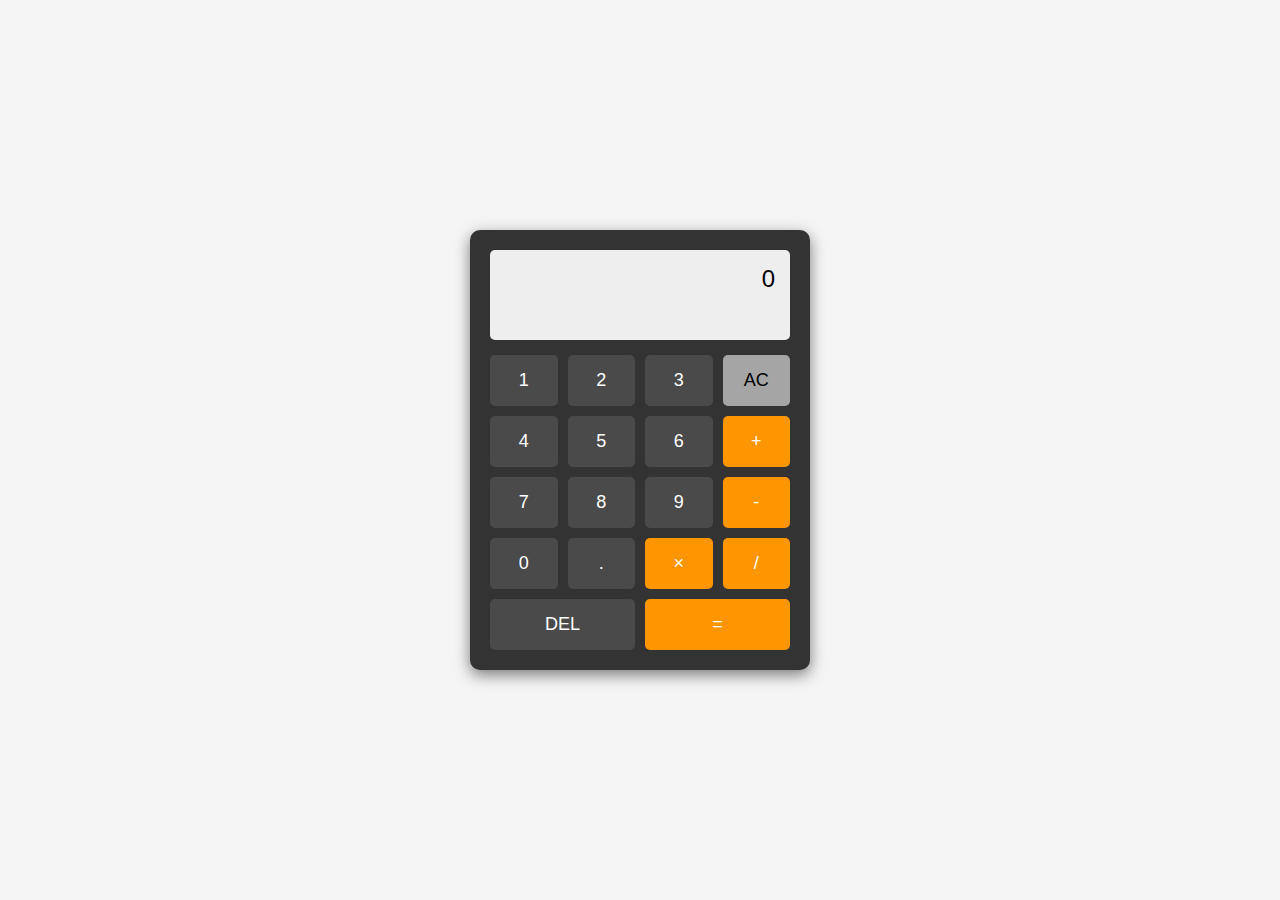
<file: index.html>
<!DOCTYPE html>
<html lang="pt-BR">
<head>
    <meta charset="UTF-8">
    <meta name="viewport" content="width=device-width, initial-scale=1.0">
    <title>Calculadora Simples</title>
    <link rel="stylesheet" href="styles/style.css">
</head>
<body>
    <div class="calculator">
        <div class="display" id="display">0</div>
        <div class="buttons">
            <button onclick="appendNumber('1')">1</button>
            <button onclick="appendNumber('2')">2</button>
            <button onclick="appendNumber('3')">3</button>
            <button class="clear" onclick="clearDisplay()">AC</button>
            <button onclick="appendNumber('4')">4</button>
            <button onclick="appendNumber('5')">5</button>
            <button onclick="appendNumber('6')">6</button>
            <button class="operator" onclick="appendOperator('+')">+</button>
            <button onclick="appendNumber('7')">7</button>
            <button onclick="appendNumber('8')">8</button>
            <button onclick="appendNumber('9')">9</button>
            <button class="operator" onclick="appendOperator('-')">-</button>
            <button onclick="appendNumber('0')">0</button>
            <button onclick="appendDecimal()">.</button>
            <button class="operator" onclick="appendOperator('*')">×</button>
            <button class="operator" onclick="appendOperator('/')">/</button>
            <button class="del" onclick="deleteLastChar()">DEL</button>
            <button class="equals" onclick="calculate()">=</button>
        </div>
    </div>
        <script src="js/calculator.js"></script>
</body>
</html>
</file>
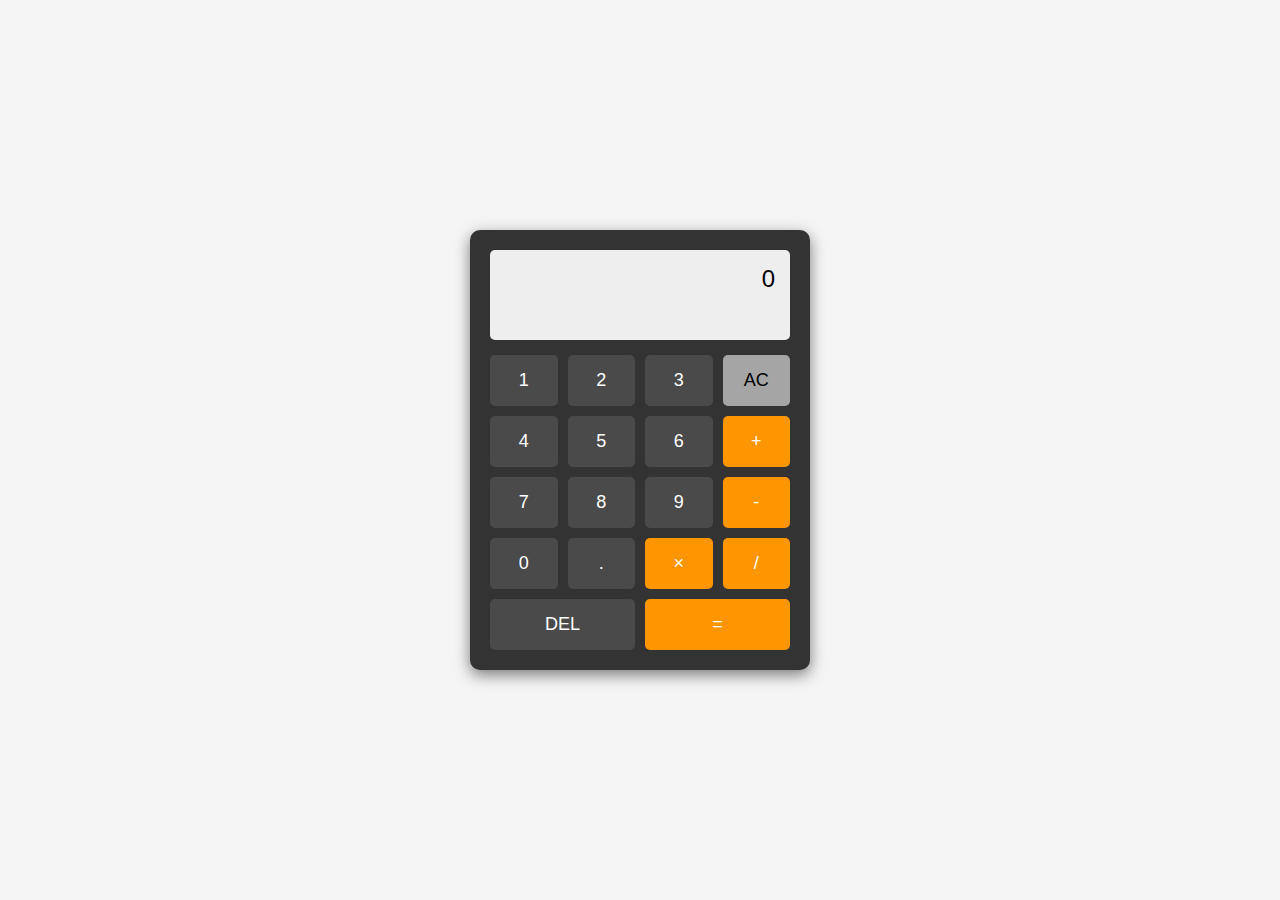
<file: calculadora_completa.html>
<!DOCTYPE html>
<html lang="pt-BR">
<head>
    <meta charset="UTF-8">
    <meta name="viewport" content="width=device-width, initial-scale=1.0">
    <title>Calculadora Simples</title>
    <style>
        body {
            font-family: Arial, sans-serif;
            display: flex;
            justify-content: center;
            align-items: center;
            height: 100vh;
            margin: 0;
            background-color: #f5f5f5;
        }
        
        .calculator {
            width: 300px;
            background-color: #333;
            border-radius: 10px;
            padding: 20px;
            box-shadow: 0 5px 15px rgba(0, 0, 0, 0.5);
        }
        
        .display {
            background-color: #eee;
            padding: 15px;
            margin-bottom: 15px;
            border-radius: 5px;
            text-align: right;
            font-size: 24px;
            min-height: 60px;
            word-wrap: break-word;
        }
        
        .buttons {
            display: grid;
            grid-template-columns: repeat(4, 1fr);
            gap: 10px;
        }
        
        button {
            padding: 15px;
            font-size: 18px;
            border: none;
            border-radius: 5px;
            cursor: pointer;
            background-color: #4a4a4a;
            color: white;
            transition: background-color 0.3s;
        }
        
        button:hover {
            background-color: #5a5a5a;
        }
        
        button.operator {
            background-color: #ff9500;
        }
        
        button.operator:hover {
            background-color: #ffaa33;
        }
        
        button.clear {
            background-color: #a5a5a5;
            color: black;
        }
        
        button.clear:hover {
            background-color: #b5b5b5;
        }
        
        button.equals {
            background-color: #ff9500;
            grid-column: span 2;
        }
        
        button.equals:hover {
            background-color: #ffaa33;
        }

        button.del {
            grid-column: span 2;
        }
    </style>
    <script>
        // Define all functions first
        let currentInput = '0';
        let previousInput = '';
        let operation = null;
        let resetScreen = false;
        
        function updateDisplay() {
            document.getElementById('display').textContent = currentInput;
        }
        
        function appendNumber(number) {
            if (currentInput === '0' || resetScreen) {
                currentInput = number;
                resetScreen = false;
            } else {
                currentInput += number;
            }
            updateDisplay();
        }
        
        function appendDecimal() {
            if (resetScreen) {
                currentInput = '0.';
                resetScreen = false;
                updateDisplay();
                return;
            }
            if (!currentInput.includes('.')) {
                currentInput += '.';
                updateDisplay();
            }
        }
        
        function appendOperator(op) {
            if (operation !== null) calculate();
            previousInput = currentInput;
            operation = op;
            resetScreen = true;
        }
        
        function calculate() {
            let result;
            const prev = parseFloat(previousInput);
            const current = parseFloat(currentInput);
            
            //if (isNaN(prev) return;
            
            switch (operation) {
                case '+': result = prev + current; break;
                case '-': result = prev - current; break;
                case '*': result = prev * current; break;
                case '/': result = prev / current; break;
                default: return;
            }
            
            currentInput = result.toString();
            operation = null;
            updateDisplay();
        }
        
        function clearDisplay() {
            currentInput = '0';
            previousInput = '';
            operation = null;
            updateDisplay();
        }
        
        function deleteLastChar() {
            if (currentInput.length === 1 || (currentInput.length === 2 && currentInput.startsWith('-'))) {
                currentInput = '0';
            } else {
                currentInput = currentInput.slice(0, -1);
            }
            updateDisplay();
        }
        
        // Initialize calculator when page loads
        window.onload = function() {
            updateDisplay();
            
            // Add keyboard support
            document.addEventListener('keydown', (e) => {
                if (e.key >= '0' && e.key <= '9') appendNumber(e.key);
                else if (e.key === '.') appendDecimal();
                else if (e.key === '+' || e.key === '-' || e.key === '*' || e.key === '/') {
                    appendOperator(e.key);
                }
                else if (e.key === 'Enter' || e.key === '=') calculate();
                else if (e.key === 'Escape') clearDisplay();
                else if (e.key === 'Backspace') deleteLastChar();
            });
        };
    </script>
</head>
<body>
    <div class="calculator">
        <div class="display" id="display">0</div>
        <div class="buttons">
            <button onclick="appendNumber('1')">1</button>
            <button onclick="appendNumber('2')">2</button>
            <button onclick="appendNumber('3')">3</button>
            <button class="clear" onclick="clearDisplay()">AC</button>
            <button onclick="appendNumber('4')">4</button>
            <button onclick="appendNumber('5')">5</button>
            <button onclick="appendNumber('6')">6</button>
            <button class="operator" onclick="appendOperator('+')">+</button>
            <button onclick="appendNumber('7')">7</button>
            <button onclick="appendNumber('8')">8</button>
            <button onclick="appendNumber('9')">9</button>
            <button class="operator" onclick="appendOperator('-')">-</button>
            <button onclick="appendNumber('0')">0</button>
            <button onclick="appendDecimal()">.</button>
            <button class="operator" onclick="appendOperator('*')">×</button>
            <button class="operator" onclick="appendOperator('/')">/</button>
            <button class="del" onclick="deleteLastChar()">DEL</button>
            <button class="equals" onclick="calculate()">=</button>
        </div>
    </div>

    
</body>
</html>
</file>
<file: styles/style.css>
body {
        font-family: Arial, sans-serif;
        display: flex;
        justify-content: center;
        align-items: center;
        height: 100vh;
        margin: 0;
        background-color: #f5f5f5;
    }
    
    .calculator {
        width: 300px;
        background-color: #333;
        border-radius: 10px;
        padding: 20px;
        box-shadow: 0 5px 15px rgba(0, 0, 0, 0.5);
    }
    
    .display {
        background-color: #eee;
        padding: 15px;
        margin-bottom: 15px;
        border-radius: 5px;
        text-align: right;
        font-size: 24px;
        min-height: 60px;
        word-wrap: break-word;
    }
    
    .buttons {
        display: grid;
        grid-template-columns: repeat(4, 1fr);
        gap: 10px;
    }
    
    button {
        padding: 15px;
        font-size: 18px;
        border: none;
        border-radius: 5px;
        cursor: pointer;
        background-color: #4a4a4a;
        color: white;
        transition: background-color 0.3s;
    }
    
    button:hover {
        background-color: #5a5a5a;
    }
    
    button.operator {
        background-color: #ff9500;
    }
    
    button.operator:hover {
        background-color: #ffaa33;
    }
    
    button.clear {
        background-color: #a5a5a5;
        color: black;
    }
    
    button.clear:hover {
        background-color: #b5b5b5;
    }
    
    button.equals {
        background-color: #ff9500;
        grid-column: span 2;
    }
    
    button.equals:hover {
        background-color: #ffaa33;
    }
    
    button.del {
        grid-column: span 2;
    }
</file>
